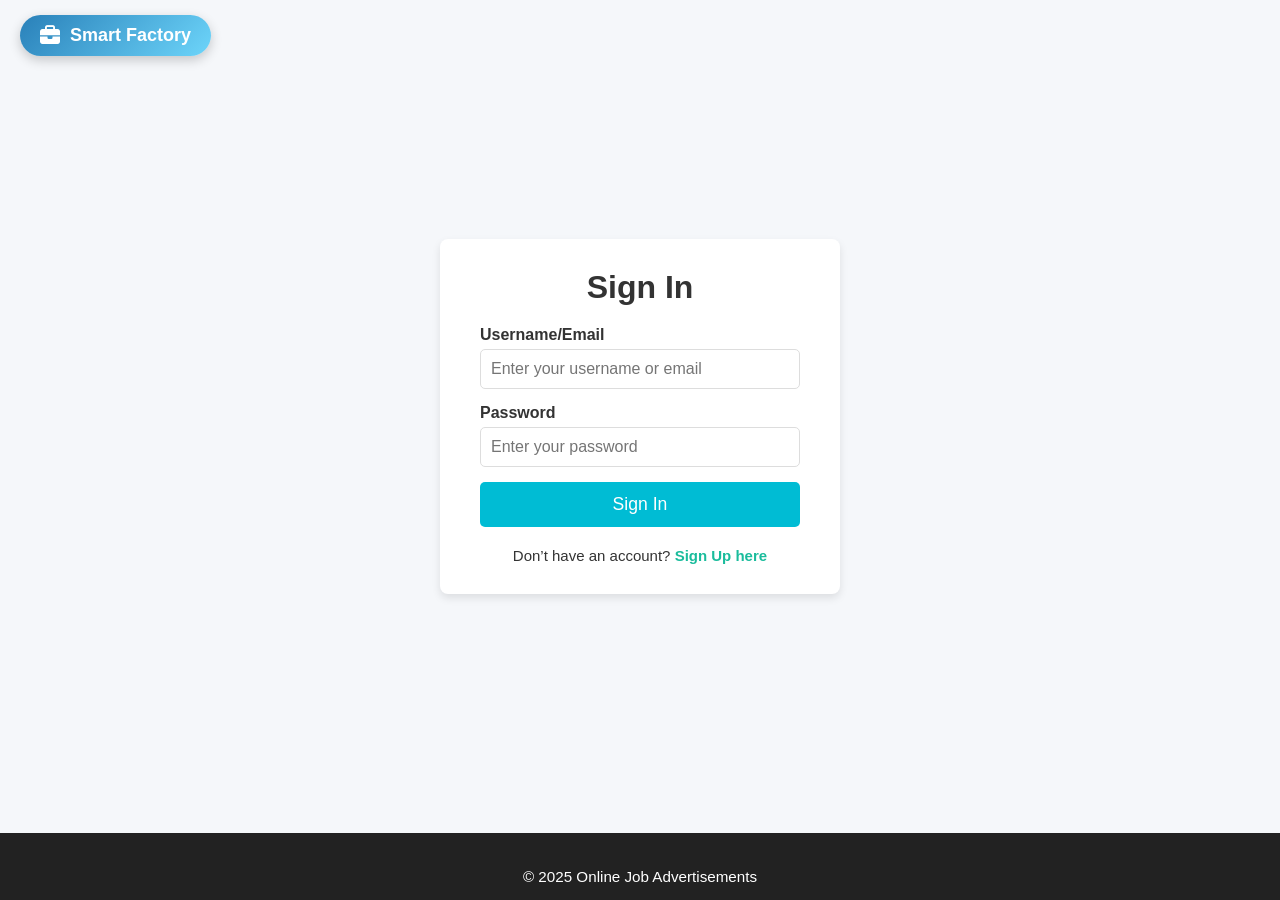
<file: index.html>
<!DOCTYPE html>
<html lang="en">
<head>
    <meta charset="UTF-8">
    <meta name="viewport" content="width=device-width, initial-scale=1.0">
    <title>Online Job Advertisements</title>
    <link rel="stylesheet" href="index.css">
    <link rel="stylesheet" href="https://cdnjs.cloudflare.com/ajax/libs/font-awesome/6.5.0/css/all.min.css">
    <link rel="stylesheet" href="https://cdnjs.cloudflare.com/ajax/libs/font-awesome/6.5.0/css/all.min.css">
    <link rel="stylesheet" href="https://cdnjs.cloudflare.com/ajax/libs/font-awesome/6.5.0/css/all.min.css">


</head>
<body>
   
    <div class="company-brand">
        <h2>Smart Factory</h2>
      </div>
      <!-- Sidebar -->
      <button onclick="toggleSidebar()" class="sidebar-toggle"><i class="fas fa-bars"></i></button>
    
<div class="sidebar" id="sidebar">
    <div class="sidebar-brand">
      <i class="fas fa-briefcase"></i> Smart Factory
    </div>
    <ul class="sidebar-menu">
      <li><a href="index.html"><i class="fas fa-home"></i> Home</a></li>
      <li><a href="jobs.html"><i class="fas fa-list"></i> Job Listings</a></li>
      <li><a href="about.html"><i class="fas fa-info-circle"></i> About</a></li>
      <li><a href="wallet.html"><i class="fas fa-wallet"></i> Wallet</a></li>
      <li><a href="login.html"><i class="fas fa-sign-in-alt"></i> Login</a></li>
    </ul>
  </div>
 
  
  

     
  
    <!-- Header Section -->
    <header>
        <nav>
            <ul>
                <li><a href="index.html">Home</a></li>
                <li><a href="jobs.html">Job Listings</a></li>
                <li><a href="about.html">About</a></li>
                <li><a href="wallet.html">Wallet</a></li>
                <li><a href="login.html">Login</a></li>
            </ul>
        </nav>
    </header>

    <!-- Main Content Section -->
    <main>
        <section class="hero">
            <h1>Welcome to Online Job Opportunities</h1>
            <br>
            <br>
            <p>Your gateway to flexible and rewarding online jobs.</p>
            <br>
            <br>
            <p>Explore various job categories and earn from home</p>
        </section>

        <section class="featured-jobs">
            <h2>Featured Job Categories</h2>
            <div class="job-category">
                <h3>Data Annotation</h3>
                <p>Apply your data labeling skills to help train AI models.</p>
                <a href="jobs.html">Explore Data Annotation Jobs</a>
            </div>
            <div class="job-category">
                <h3>Data Entry</h3>
                <p>Enter data into various systems and platforms.</p>
                <a href="jobs.html">Explore Data Entry Jobs</a>
            </div>
            <div class="job-category">
                <h3>Academic Writing</h3>
                <p>Write research papers, essays, and more for clients.</p>
                <a href="jobs.html">Explore Academic Writing Jobs</a>
            </div>
            <div class="job-category">
                <h3>Data Transcription</h3>
                <p>Convert audio and video recordings into text.</p>
                <a href="jobs.html">Explore Data Transcription Jobs</a>
            </div>
        </section>
    </main>
    <br>
    <br>
    
    <button onclick="goBack()" class="back-btn">Back</button>


    <!-- Footer Section -->
    <footer>
        <p>&copy; 2025 Online Job Advertisements</p>
    </footer>
    <script src="index.js"></script>
    <script>
        // Redirect to login if not authenticated
        if (sessionStorage.getItem('loggedIn') !== 'true') {
          window.location.href = 'login.html';
        }
      </script>

</body>
</html>
</file>
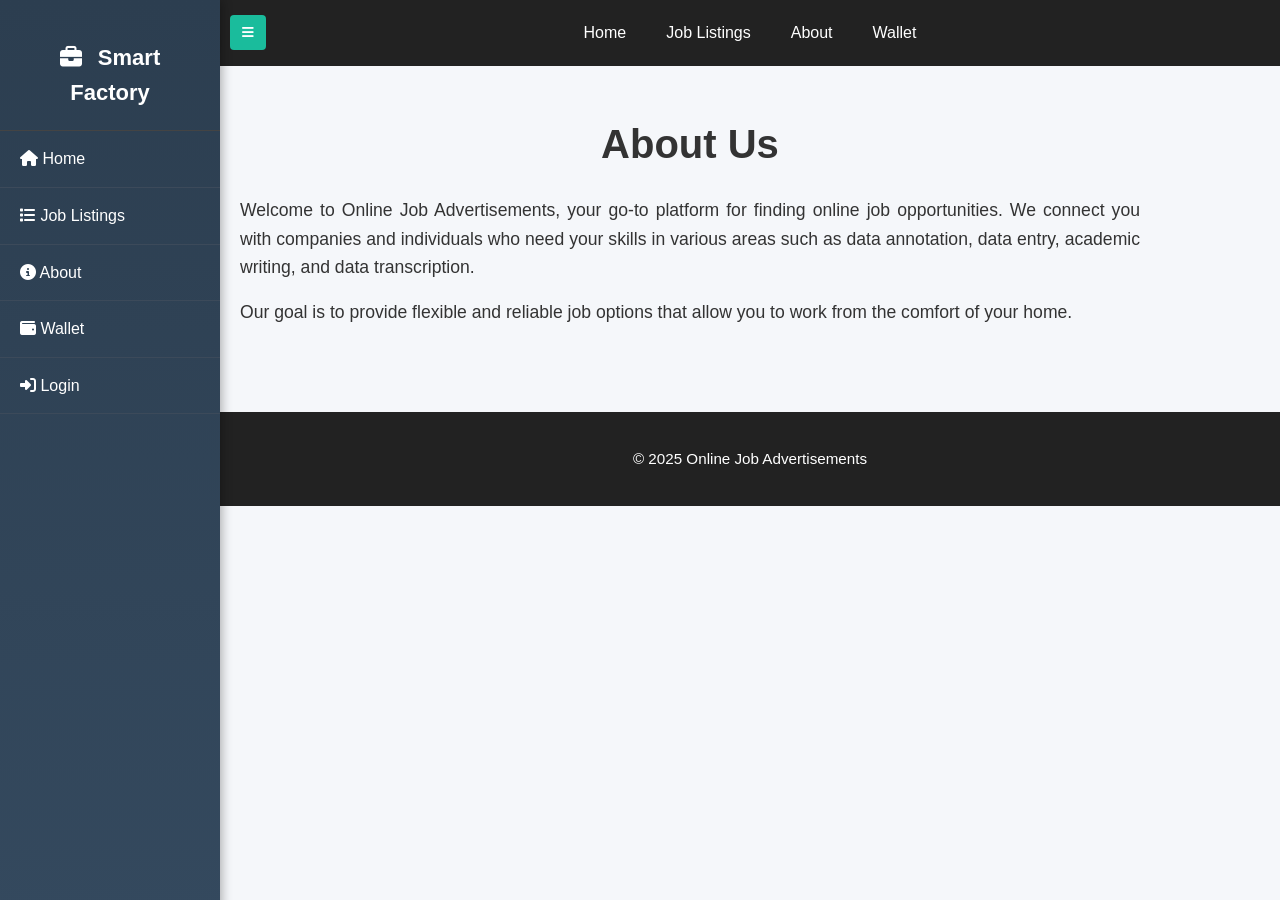
<file: about.html>
<!DOCTYPE html>
<html lang="en">
<head>
    <meta charset="UTF-8">
    <meta name="viewport" content="width=device-width, initial-scale=1.0">
    <title>About Us</title>
    <link rel="stylesheet" href="about.css">
    <link rel="stylesheet" href="https://cdnjs.cloudflare.com/ajax/libs/font-awesome/6.5.0/css/all.min.css">

</head>
<body>
    <a href="index.html" class="company-brand">
        <i class="fas fa-briefcase"></i> Smart Factory
    </a>
    <!-- Sidebar -->
    <button onclick="toggleSidebar()" class="sidebar-toggle"><i class="fas fa-bars"></i></button>

<div class="sidebar" id="sidebar">
    <div class="sidebar-brand">
      <i class="fas fa-briefcase"></i> Smart Factory
    </div>
    <ul class="sidebar-menu">
      <li><a href="index.html"><i class="fas fa-home"></i> Home</a></li>
      <li><a href="jobs.html"><i class="fas fa-list"></i> Job Listings</a></li>
      <li><a href="about.html"><i class="fas fa-info-circle"></i> About</a></li>
      <li><a href="wallet.html"><i class="fas fa-wallet"></i> Wallet</a></li>
      <li><a href="login.html"><i class="fas fa-sign-in-alt"></i> Login</a></li>
    </ul>
  </div>
  
    <!-- Header Section -->
    <header>
        <nav>
            <ul>
                <li><a href="index.html">Home</a></li>
                <li><a href="jobs.html">Job Listings</a></li>
                <li><a href="about.html">About</a></li>
                <li><a href="wallet.html">Wallet</a></li>
            </ul>
        </nav>
    </header>

    <!-- Main Content Section -->
    <main>
        <h1>About Us</h1>
        <p>Welcome to Online Job Advertisements, your go-to platform for finding online job opportunities. We connect you with 
            companies and individuals who need your skills in various areas such as data annotation, data entry, academic writing, and data transcription.</p>
        <p>Our goal is to provide flexible and reliable job options that allow you to work from the comfort of your home.</p>
    </main>
   
    

    
    


    <!-- Footer Section -->
    <footer>
        <p>&copy; 2025 Online Job Advertisements</p>
    </footer>
    <script src="about.js"></script>

</body>
</html>
</file>
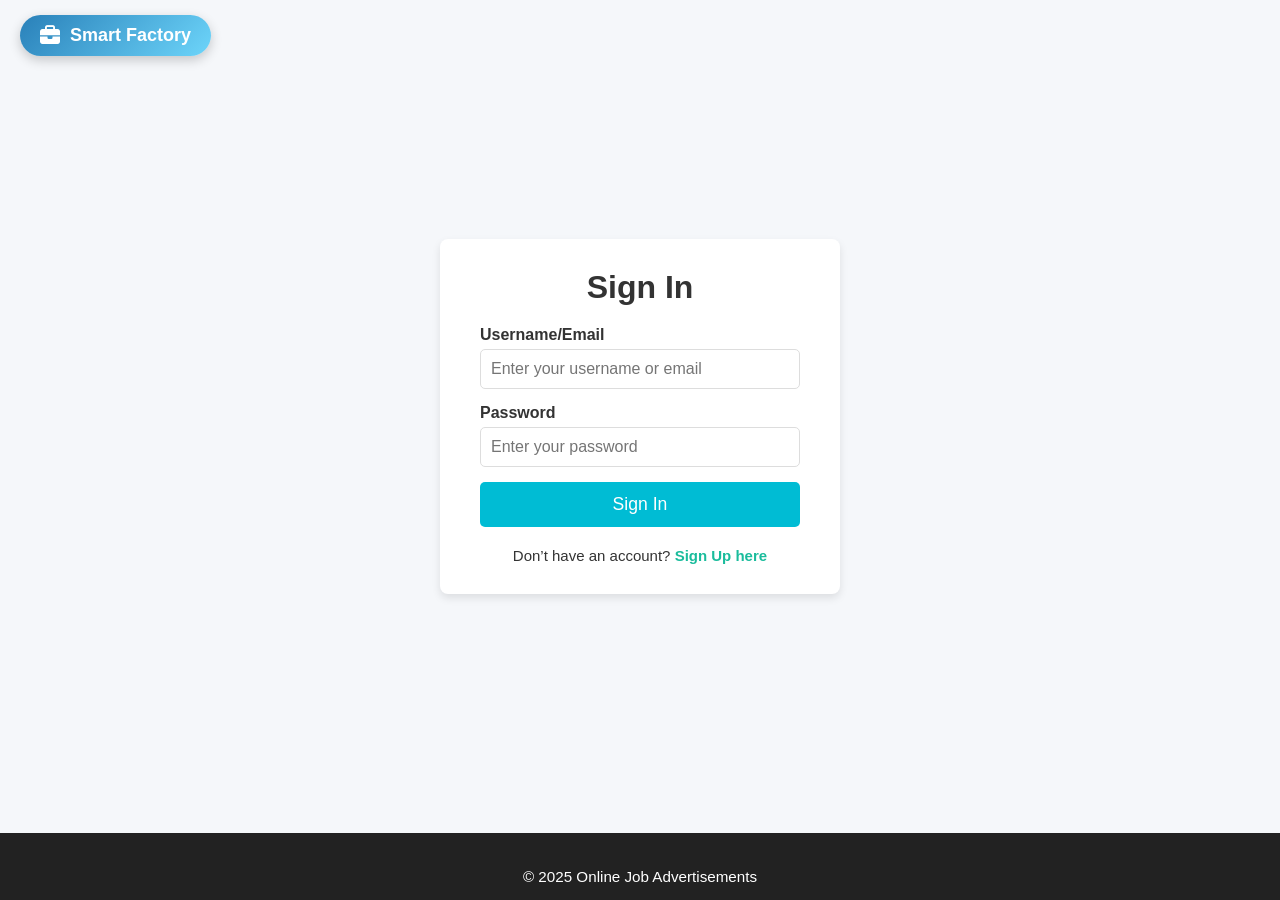
<file: jobs.html>
<!DOCTYPE html>
<html lang="en">
<head>
    <meta charset="UTF-8">
    <meta name="viewport" content="width=device-width, initial-scale=1.0">
    <title>Job Listings</title>
    <link rel="stylesheet" href="jobs.css">
    <link rel="stylesheet" href="https://cdnjs.cloudflare.com/ajax/libs/font-awesome/6.5.0/css/all.min.css">
    <link href="https://fonts.googleapis.com/css2?family=Poppins:ital,wght@1,400&display=swap" rel="stylesheet">


</head>
<body>
    
 <!-- Sidebar -->
      <button onclick="toggleSidebar()" class="sidebar-toggle"><i class="fas fa-bars"></i></button>
      <div class="sidebar-container">
        <!-- Sidebar Toggle Button -->
        
<div class="sidebar" id="sidebar">
    <div class="sidebar-brand">
      <i class="fas fa-briefcase"></i> Smart Factory
    </div>
    <ul class="sidebar-menu">
      <li><a href="index.html"><i class="fas fa-home"></i> Home</a></li>
      <li><a href="jobs.html"><i class="fas fa-list"></i> Job Listings</a></li>
      <li><a href="about.html"><i class="fas fa-info-circle"></i> About</a></li>
      <li><a href="wallet.html"><i class="fas fa-wallet"></i> Wallet</a></li>
      <li><a href="login.html"><i class="fas fa-sign-in-alt"></i> Login</a></li>
    </ul>
  </div>
  

      

    <!-- Header Section -->
    <header>
        <nav>
            <ul>
                <li><a href="index.html">Home</a></li>
                <li><a href="jobs.html">Job Listings</a></li>
                <li><a href="about.html">About</a></li>
                <li><a href="wallet.html">Wallet</a></li>
            </ul>
        </nav>
    </header>

    <!-- Main Content Section -->
    <main>
        <h1>Available Jobs</h1>

        <!-- Job Item 1 -->
        <div class="job-item">
            <h3>Data Annotation</h3>
            <p>Assist in labeling data for AI models. Ideal for individuals with strong attention to detail.</p>
            <a href="apply.html">Apply for this job</a>
        </div>

        <!-- Job Item 2 -->
        <div class="job-item">
            <h3>Data Entry</h3>
            <p>Work from home and input data into systems. Great for people with fast typing skills.</p>
            <a href="apply.html">Apply for this job</a>
        </div>

        <!-- Job Item 3 -->
        <div class="job-item">
            <h3>Academic Writing</h3>
            <p>Write essays, research papers, and more. Perfect for those with strong writing skills.</p>
            <a href="apply.html">Apply for this job</a>
        </div>

        <!-- Job Item 4 -->
        <div class="job-item">
            <h3>Data Transcription</h3>
            <p>Convert audio and video files into text. Ideal for people with good listening and typing skills.</p>
            <a href="apply.html">Apply for this job</a>
        </div>
    </main>

    <!-- Footer Section -->
    <footer>
        <p>&copy; 2025 Online Job Advertisements</p>
    </footer>
    <script src="jobs.js"></script>
    <script>
        // Redirect to login if not authenticated
        if (sessionStorage.getItem('loggedIn') !== 'true') {
          window.location.href = 'login.html';
        }
    </script>

</body>
</html>
</file>
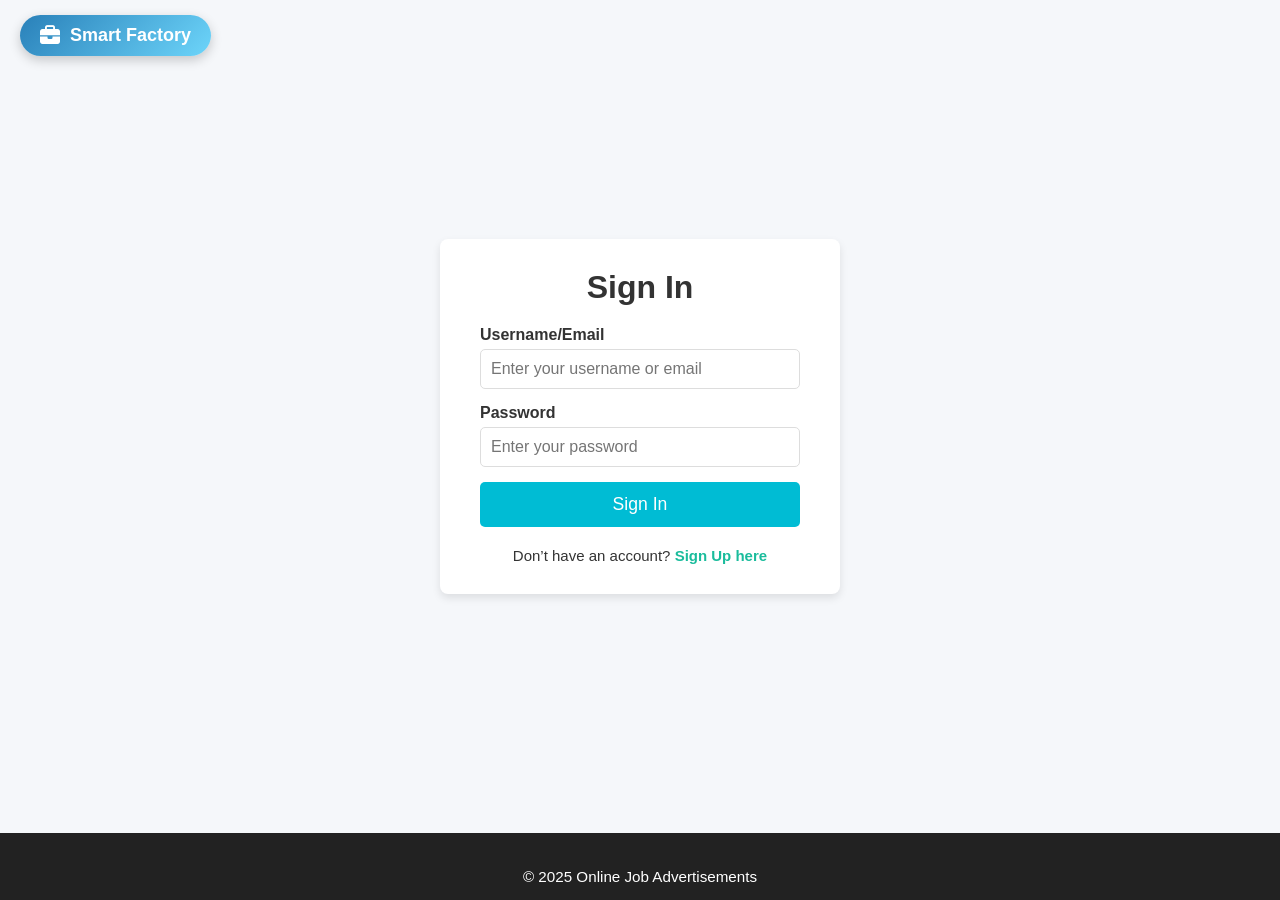
<file: login.html>
<!DOCTYPE html>
<html lang="en">
<head>
    <meta charset="UTF-8">
    <meta name="viewport" content="width=device-width, initial-scale=1.0">
    <title>Sign In</title>
    <link rel="stylesheet" href="login.css">
    <link rel="stylesheet" href="https://cdnjs.cloudflare.com/ajax/libs/font-awesome/6.5.0/css/all.min.css">

</head>
<body>
    <a href="index.html" class="company-brand">
        <i class="fas fa-briefcase"></i> Smart Factory
      </a>

    <!-- Main Content Section -->
    <main>
        <section class="login-section">
            <h2>Sign In</h2>
            <form id="login-form" method="POST" action="javascript:void(0)">
                <div class="form-group">
                    <label for="username">Username/Email</label>
                    <input type="text" id="username" name="username" placeholder="Enter your username or email" required>
                </div>
                <div class="form-group">
                    <label for="password">Password</label>
                    <input type="password" id="password" name="password" placeholder="Enter your password" required>
                </div>
                <button type="submit" onclick="login()">Sign In</button>
            </form>
            <p class="signup-link">
                Don’t have an account? <a href="signup.html"><strong>Sign Up here</strong></a>
              </p>
              
            
        </section>
    </main>

    <footer>
        <p>&copy; 2025 Online Job Advertisements</p>
    </footer>

    <script src="login.js"></script>
</body>
</html>
</file>
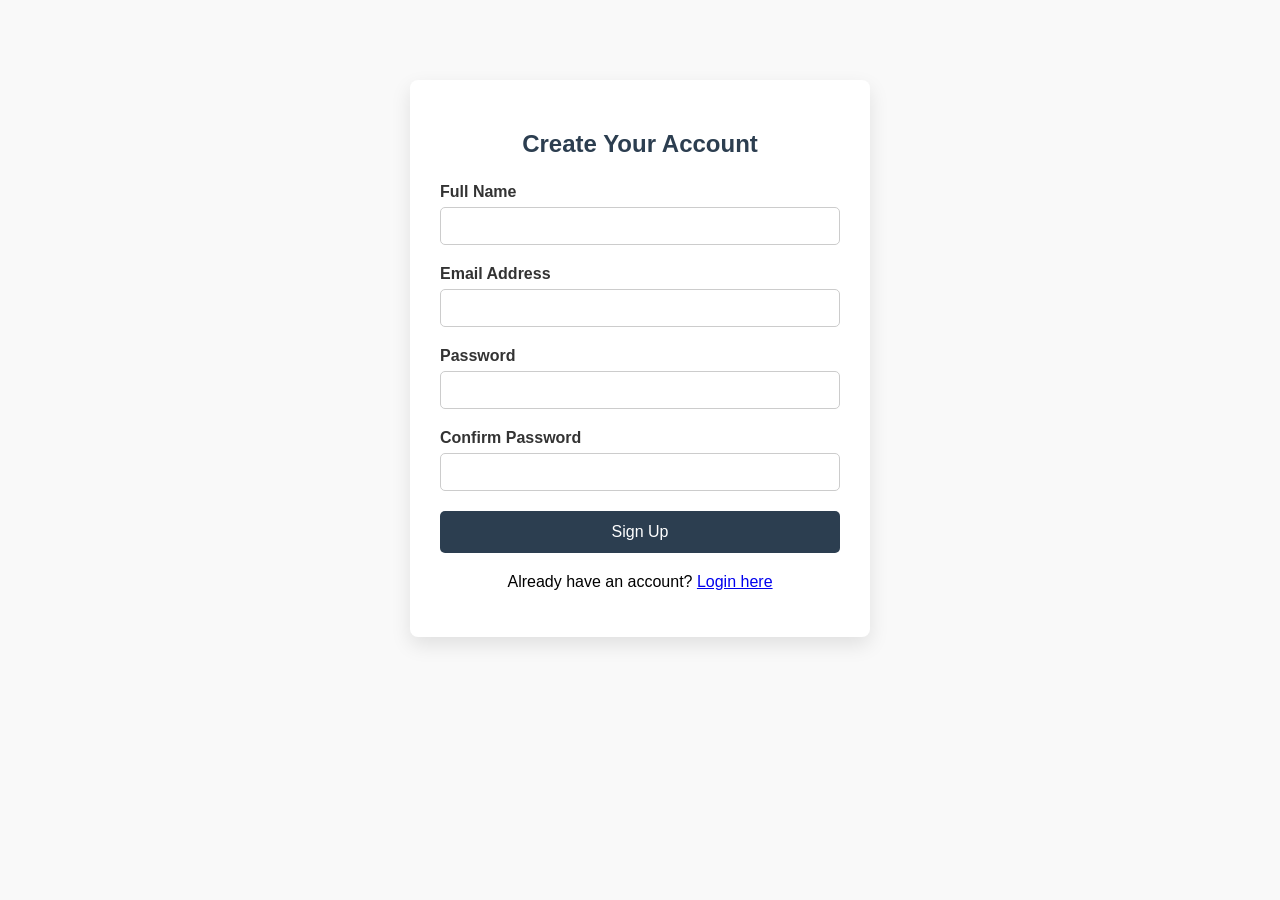
<file: signup.html>
<!DOCTYPE html>
<html lang="en">
<head>
  <meta charset="UTF-8">
  <meta name="viewport" content="width=device-width, initial-scale=1">
  <title>Sign Up</title>
  <link rel="stylesheet" href="signup.css">
</head>
<body>
  <div class="signup-container">
    <h2>Create Your Account</h2>
    <form id="signup-form" onsubmit="return validateSignup()">
      <div class="form-group">
        <label for="fullname">Full Name</label>
        <input type="text" id="fullname" name="fullname" required>
      </div>

      <div class="form-group">
        <label for="email">Email Address</label>
        <input type="email" id="email" name="email" required>
      </div>

      <div class="form-group">
        <label for="new-password">Password</label>
        <input type="password" id="new-password" name="password" required>
      </div>

      <div class="form-group">
        <label for="confirm-password">Confirm Password</label>
        <input type="password" id="confirm-password" required>
      </div>

      <button type="submit">Sign Up</button>
    </form>

    <p class="login-link">Already have an account? <a href="login.html">Login here</a></p>
  </div>

  <script src="signup.js"></script>
</body>
</html>
</file>
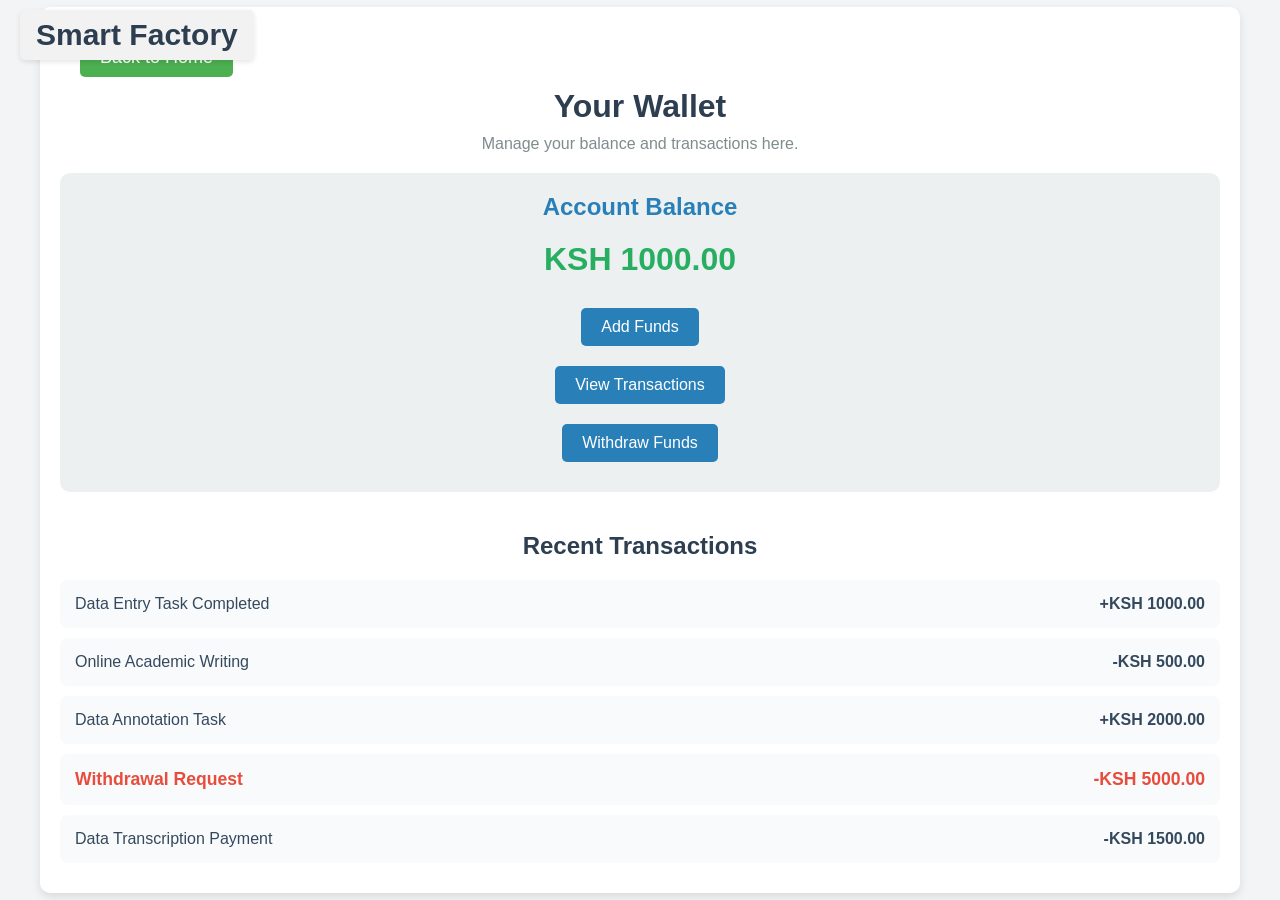
<file: wallet.html>
<!DOCTYPE html>
<html lang="en">
<head>
  <meta charset="UTF-8">
  <meta name="viewport" content="width=device-width, initial-scale=1.0">
  <title>Wallet Page</title>
  <link rel="stylesheet" href="wallet.css">
</head>
<body>
  <div class="wallet-container">
    <div class="back-btn-container">
        <a href="index.html" class="back-btn">Back to Home</a>
      </div>
      <div class="company-brand">
        <h2>Smart Factory</h2>
      </div>
      
      
    <div class="wallet-header">
      <h1>Your Wallet</h1>
      <p>Manage your balance and transactions here.</p>
    </div>
    
    <div class="wallet-card">
      <h2>Account Balance</h2>
      <div class="balance-amount">
        <p>KSH <span id="balance">1000.00</span></p> 
      </div>
      <button id="add-funds" disabled title="Only admin can add funds">Add Funds</button>

     
      <br>
      <button id="view-transactions">View Transactions</button>
      <br>
      <button id="withdraw-funds">Withdraw Funds</button>
    </div>

    <div class="transactions">
      <h2>Recent Transactions</h2>
      <div class="transaction">
        <p>Data Entry Task Completed</p>
        <p class="transaction-amount">+KSH 1000.00</p> 
      </div>
      <div class="transaction">
        <p>Online Academic Writing</p>
        <p class="transaction-amount">-KSH 500.00</p>
      </div>
      <div class="transaction">
        <p>Data Annotation Task</p>
        <p class="transaction-amount">+KSH 2000.00</p> 
      </div>

      <div class="withdrawal">
        <p>Withdrawal Request</p>
        <p class="transaction-amount">-KSH 5000.00</p> 
      </div>
      <div class="transaction">
        <p>Data Transcription Payment</p>
        <p class="transaction-amount">-KSH 1500.00</p> 
      </div>
    </div>
  </div>

  <script src="wallet.js"></script>
</body>
</html>
</file>
<file: index.css>
/* General Reset */
* {
    margin: 0;
    padding: 0;
    box-sizing: border-box;
  }
  
  body {
    font-family: 'Segoe UI', Tahoma, Geneva, Verdana, sans-serif;
    background: #f9f9f9;
    color: #333;
    line-height: 1.6;
  }
  
  header {
    background-color: #222;
    color: #fff;
    padding: 15px 0;
  }
  
  nav ul {
    display: flex;
    justify-content: center;
    list-style: none;
  }
  
  nav ul li {
    margin: 0 20px;
  }
  
  nav ul li a {
    color: #fff;
    text-decoration: none;
    font-weight: bold;
    transition: color 0.3s;
  }
  
  nav ul li a:hover {
    color: #00c896;
  }
  
  .hero {
    padding: 60px 20px;
    text-align: center;
    background: linear-gradient(to right, #00c896, #00a3cc);
    color: white;
  }
  
  .hero h1 {
    font-size: 2.5rem;
    margin-bottom: 10px;
  }
  
  .featured-jobs {
    padding: 40px 20px;
    max-width: 1000px;
    margin: auto;
  }
  
  .featured-jobs h2 {
    text-align: center;
    margin-bottom: 30px;
    color: #00a3cc;
  }
  
  .job-category {
    background: #fff;
    border: 1px solid #ddd;
    padding: 20px;
    margin-bottom: 20px;
    border-radius: 8px;
    box-shadow: 0 0 10px rgba(0, 0, 0, 0.03);
    transition: transform 0.2s;
  }
  
  .job-category:hover {
    transform: translateY(-5px);
  }
  
  .job-category h3 {
    margin-bottom: 10px;
    color: #00a3cc;
  }
  
  .job-category a {
    display: inline-block;
    margin-top: 10px;
    text-decoration: none;
    background-color: #00a3cc;
    color: white;
    padding: 10px 15px;
    border-radius: 4px;
    transition: background-color 0.3s;
  }
  
  .job-category a:hover {
    background-color: #007a99;
  }
  
  .back-btn {
    margin: 30px auto;
    display: block;
    padding: 10px 20px;
    background-color: #555;
    color: white;
    border: none;
    border-radius: 5px;
    font-size: 16px;
    cursor: pointer;
  }
  
  .back-btn:hover {
    background-color: #333;
  }
  
  footer {
    background-color: #222;
    color: white;
    text-align: center;
    padding: 15px;
    margin-top: 40px;
  }
  .company-brand {
    position: absolute;
    top: 10px;
    left: 20px;
    font-size: 20px;
    font-weight: bold;
    color: #2c3e50;
    font-family: 'Segoe UI', Tahoma, Geneva, Verdana, sans-serif;
    background-color: #f2f2f2;
    padding: 8px 16px;
    border-radius: 5px;
    box-shadow: 0 2px 5px rgba(0,0,0,0.1);
  }
  .company-brand {
    position: absolute;
    top: 15px;
    left: 20px;
    font-size: 18px;
    font-weight: 600;
    color: #ffffff;
    background: linear-gradient(135deg, #2980b9, #6dd5fa);
    padding: 10px 20px;
    border-radius: 30px;
    text-decoration: none;
    font-family: 'Segoe UI', Tahoma, Geneva, Verdana, sans-serif;
    box-shadow: 0 4px 12px rgba(0, 0, 0, 0.2);
    display: inline-flex;
    align-items: center;
    gap: 10px;
    transition: all 0.3s ease-in-out;
    z-index: 1000;
  }
  
  .company-brand i {
    font-size: 20px;
  }
  
  .company-brand:hover {
    transform: scale(1.05);
    box-shadow: 0 6px 20px rgba(0, 0, 0, 0.25);
    background: linear-gradient(135deg, #2575fc, #6a11cb);
    cursor: pointer;
  }
  /* Sidebar base styling */
.sidebar {
  position: fixed;
  top: 0;
  left: -260px; /* Hidden by default */
  width: 260px;
  height: 100vh;
  background-color: #1a1a2e;
  color: #ffffff;
  padding-top: 60px;
  transition: left 0.3s ease;
  z-index: 1000;
  box-shadow: 2px 0 5px rgba(0, 0, 0, 0.2);
}

/* Show sidebar */
.sidebar.active {
  left: 0;
}

/* Sidebar toggle button */
.sidebar-toggle {
  position: fixed;
  top: 20px;
  left: 20px;
  background-color: #16213e;
  color: #fff;
  border: none;
  font-size: 20px;
  padding: 10px 12px;
  border-radius: 5px;
  cursor: pointer;
  z-index: 1100;
}

.sidebar-toggle:hover {
  background-color: #0f3460;
}

/* Brand section */
.sidebar-brand {
  font-size: 22px;
  font-weight: bold;
  padding: 10px 20px;
  border-bottom: 1px solid #444;
}

.sidebar-brand i {
  margin-right: 10px;
  color: #00adb5;
}

/* Menu list */
.sidebar-menu {
  list-style: none;
  padding: 0;
  margin: 0;
}

.sidebar-menu li {/* Sidebar Styles */
  body {
    margin: 0;
    font-family: 'Segoe UI', Tahoma, Geneva, Verdana, sans-serif;
  }
  
  #sidebar {
    width: 250px;
    height: 100vh;
    background-color: #2c3e50;
    color: white;
    padding: 20px;
    position: fixed;
    overflow-y: auto;
  }
  
  .sidebar-menu {
    list-style-type: none;
    padding: 0;
  }
  
  .sidebar-menu li {
    padding: 12px 10px;
    cursor: pointer;
    display: flex;
    align-items: center;
    gap: 10px;
    transition: background 0.3s;
  }
  
  .sidebar-menu li:hover {
    background-color: #34495e;
  }
  
  .dropdown-toggle {
    display: flex;
    align-items: center;
    justify-content: space-between;
    cursor: pointer;
    width: 100%;
  }
  
  .dropdown-menu {
    display: none;
    background-color: #34495e;
    padding-left: 20px;
    margin-top: 5px;
  }
  
  .dropdown-menu li {
    padding: 10px 0;
    font-size: 14px;
  }
  
  i {
    min-width: 20px;
  }
  
  margin: 0;
}

.sidebar-menu li a {
  display: block;
  padding: 12px 20px;
  color: #ccc;
  text-decoration: none;
  transition: background 0.3s, color 0.3s;
}

.sidebar-menu li a i {
  margin-right: 12px;
}

.sidebar-menu li a:hover {
  background-color: #0f3460;
  color: #fff;
}
.sidebar-menu li.active a {
  background-color: #00adb5;
  color: #fff;
}
  
  /* Sidebar Styles */
body {
  margin: 0;
  font-family: 'Segoe UI', Tahoma, Geneva, Verdana, sans-serif;
}

#sidebar {
  width: 250px;
  height: 100vh;
  background-color: #2c3e50;
  color: white;
  padding: 20px;
  position: fixed;
  overflow-y: auto;
}

.sidebar-menu {
  list-style-type: none;
  padding: 0;
}

.sidebar-menu li {
  padding: 12px 10px;
  cursor: pointer;
  display: flex;
  align-items: center;
  gap: 10px;
  transition: background 0.3s;
}

.sidebar-menu li:hover {
  background-color: #34495e;
}

.dropdown-toggle {
  display: flex;
  align-items: center;
  justify-content: space-between;
  cursor: pointer;
  width: 100%;
}

.dropdown-menu {
  display: none;
  background-color: #34495e;
  padding-left: 20px;
  margin-top: 5px;
}

.dropdown-menu li {
  padding: 10px 0;
  font-size: 14px;
}

i {
  min-width: 20px;
}
</file>
<file: about.css>
/* Reset some default styles */
body {
    margin: 0;
    font-family: 'Segoe UI', Tahoma, Geneva, Verdana, sans-serif;
    line-height: 1.6;
    background-color: #f5f7fa;
    color: #333;
  }
  
  /* Header & Navigation */
  header {
    background-color: #222;
    padding: 15px 0;
  }
  
  nav ul {
    display: flex;
    justify-content: center;
    list-style: none;
    margin: 0;
    padding: 0;
  }
  
  nav ul li {
    margin: 0 20px;
  }
  
  nav ul li a {
    color: #fff;
    text-decoration: none;
    font-weight: 500;
    transition: color 0.3s;
  }
  
  nav ul li a:hover {
    color: #00bcd4;
  }
  
  /* Main Content */
  main {
    padding: 40px 20px;
    max-width: 900px;
    margin: auto;
  }
  
  main h1 {
    text-align: center;
    font-size: 2.5rem;
    margin-bottom: 20px;
  }
  
  main p {
    font-size: 1.1rem;
    margin-bottom: 15px;
    text-align: justify;
  }
  
  /* Back and Forward Buttons */
  .back-btn,
  .forward-btn {
    display: inline-block;
    margin: 10px auto;
    padding: 10px 20px;
    font-size: 1rem;
    color: white;
    background-color: #00bcd4;
    border: none;
    border-radius: 5px;
    text-decoration: none;
    text-align: center;
    transition: background-color 0.3s ease;
  }
  
  .back-btn:hover,
  .forward-btn:hover {
    background-color: #0097a7;
  }
  
  /* Footer */
  footer {
    background-color: #222;
    color: #fff;
    text-align: center;
    padding: 20px;
    margin-top: 50px;
    font-size: 0.95rem;
  }
  .company-brand {
    position: absolute;
    top: 15px;
    left: 20px;
    font-size: 18px;
    font-weight: 600;
    color: #ffffff;
    background: linear-gradient(135deg, #2980b9, #6dd5fa);
    padding: 10px 20px;
    border-radius: 30px;
    text-decoration: none;
    font-family: 'Segoe UI', Tahoma, Geneva, Verdana, sans-serif;
    box-shadow: 0 4px 12px rgba(0, 0, 0, 0.2);
    display: inline-flex;
    align-items: center;
    gap: 10px;
    transition: all 0.3s ease-in-out;
    z-index: 1000;
  }
  
  .company-brand i {
    font-size: 20px;
  }
  
  .company-brand:hover {
    transform: scale(1.05);
    box-shadow: 0 6px 20px rgba(0, 0, 0, 0.25);
    background: linear-gradient(135deg, #2575fc, #6a11cb);
    cursor: pointer;
  }
  /* Sidebar */
.sidebar {
    position: fixed;
    left: 0;
    top: 0;
    width: 220px;
    height: 100%;
    background: linear-gradient(to bottom, #2c3e50, #34495e);
    color: #fff;
    padding-top: 20px;
    box-shadow: 2px 0 10px rgba(0, 0, 0, 0.3);
    z-index: 1000;
  }
  
  .sidebar-brand {
    font-size: 22px;
    font-weight: bold;
    padding: 20px;
    text-align: center;
    border-bottom: 1px solid #444;
  }
  
  .sidebar-brand i {
    margin-right: 10px;
  }
  
  .sidebar-menu {
    list-style: none;
    padding: 0;
    margin: 0;
  }
  
  .sidebar-menu li {
    border-bottom: 1px solid #3c4a5a;
  }
  
  .sidebar-menu li a {
    display: block;
    color: #fff;
    text-decoration: none;
    padding: 15px 20px;
    font-size: 16px;
    transition: background 0.3s;
  }
  
  .sidebar-menu li a:hover {
    background: #1abc9c;
  }
  
  /* Push page content right */
  main, header, footer {
    margin-left: 220px;
    padding: 20px;
  }
  
  /* Responsive Sidebar */
  @media (max-width: 768px) {
    .sidebar {
      width: 100%;
      height: auto;
      position: relative;
    }
  
    main, header, footer {
      margin-left: 0;
    }
  }
  .sidebar-toggle {
    position: fixed;
    top: 15px;
    left: 230px;
    background: #1abc9c;
    color: white;
    border: none;
    padding: 10px 12px;
    border-radius: 4px;
    cursor: pointer;
    z-index: 1001;
  }
  
  @media (max-width: 768px) {
    .sidebar-toggle {
      left: 10px;
    }
  }
</file>
<file: jobs.css>
/* Jobs Page Specific Styling */
main {
    max-width: 900px;
    margin: 40px auto;
    padding: 0 20px;
  }
  
  main h1 {
    text-align: center;
    color: #00a3cc;
    margin-bottom: 30px;
    font-size: 2.2rem;
  }
  
  .job-item {
    background-color: #ffffff;
    border: 1px solid #ddd;
    border-left: 5px solid #00a3cc;
    padding: 20px;
    margin-bottom: 25px;
    border-radius: 8px;
    box-shadow: 0 0 10px rgba(0, 0, 0, 0.03);
    transition: box-shadow 0.3s ease, transform 0.3s ease;
  }
  
  .job-item:hover {
    box-shadow: 0 4px 20px rgba(0, 0, 0, 0.08);
    transform: translateY(-3px);
  }
  
  .job-item h3 {
    color: #00a3cc;
    margin-bottom: 10px;
  }
  
  .job-item p {
    color: #555;
  }
  
  .job-item a {
    display: inline-block;
    margin-top: 15px;
    text-decoration: none;
    background-color: #00a3cc;
    color: white;
    padding: 10px 15px;
    border-radius: 5px;
    transition: background-color 0.3s;
  }
  
  .job-item a:hover {
    background-color: #007a99;
  }
  /* Header & Navigation Styling */
header {
    background-color: #00a3cc;
    padding: 15px 0;
    box-shadow: 0 4px 10px rgba(0, 0, 0, 0.1);
  }
  
  nav {
    max-width: 1100px;
    margin: 0 auto;
    padding: 0 20px;
  }
  
  nav ul {
    list-style: none;
    display: flex;
    justify-content: space-around;
    align-items: center;
    padding: 0;
    margin: 0;
  }
  
  nav ul li {
    margin: 0 10px;
  }
  
  nav ul li a {
    color: #ffffff;
    text-decoration: none;
    font-weight: 600;
    font-size: 1.1rem;
    padding: 10px 15px;
    transition: background-color 0.3s, color 0.3s;
    border-radius: 5px;
  }
  
  nav ul li a:hover {
    background-color: #ffffff;
    color: #00a3cc;
  }
  /* Footer Styling */
footer {
    background-color: #222;
    color: #fff;
    text-align: center;
    padding: 25px 15px;
    margin-top: 50px;
    font-size: 0.95rem;
    box-shadow: 0 -2px 8px rgba(0, 0, 0, 0.1);
  }
  
  footer p {
    margin: 0;
    letter-spacing: 0.5px;

  }
  .company-brand {
    position: absolute;
    top: 15px;
    left: 20px;
    font-size: 18px;
    font-weight: 600;
    color: #ffffff;
    background: linear-gradient(135deg, #2980b9, #6dd5fa);
    padding: 10px 20px;
    border-radius: 30px;
    text-decoration: none;
    font-family: 'Segoe UI', Tahoma, Geneva, Verdana, sans-serif;
    box-shadow: 0 4px 12px rgba(0, 0, 0, 0.2);
    display: inline-flex;
    align-items: center;
    gap: 10px;
    transition: all 0.3s ease-in-out;
    z-index: 1000;
  }
  
  .company-brand i {
    font-size: 20px;
  }
  
  .company-brand:hover {
    transform: scale(1.05);
    box-shadow: 0 6px 20px rgba(0, 0, 0, 0.25);
    background: linear-gradient(135deg, #2575fc, #6a11cb);
    cursor: pointer;
  }
  .sidebar-toggle {
    position: fixed;
    top: 15px;
    left: 230px;
    background: #1abc9c;
    color: white;
    border: none;
    padding: 10px 12px;
    border-radius: 4px;
    cursor: pointer;
    z-index: 1001;
  }
  
  @media (max-width: 768px) {
    .sidebar-toggle {
      left: 10px;
    }
  }
/* Sidebar */
.sidebar {
    position: fixed;
    left: 0;
    top: 0;
    width: 220px;
    height: 100%;
    background: linear-gradient(to bottom, #2c3e50, #34495e);
    color: #fff;
    padding-top: 20px;
    box-shadow: 2px 0 10px rgba(0, 0, 0, 0.3);
    z-index: 1000;
  }
  
  .sidebar-brand {
    font-size: 22px;
    font-weight: bold;
    padding: 20px;
    text-align: center;
    border-bottom: 1px solid #444;
  }
  
  .sidebar-brand i {
    margin-right: 10px;
  }
  
  .sidebar-menu {
    list-style: none;
    padding: 0;
    margin: 0;
  }
  
  .sidebar-menu li {
    border-bottom: 1px solid #3c4a5a;
  }
  
  .sidebar-menu li a {
    display: block;
    color: #fff;
    text-decoration: none;
    padding: 15px 20px;
    font-size: 16px;
    transition: background 0.3s;
  }
  
  .sidebar-menu li a:hover {
    background: #1abc9c;
  }
  
  /* Push page content right */
  main, header, footer {
    margin-left: 220px;
    padding: 20px;
  }
  
  /* Responsive Sidebar */
  @media (max-width: 768px) {
    .sidebar {
      width: 100%;
      height: auto;
      position: relative;
    }
  
    main, header, footer {
      margin-left: 0;
    }
  }
    /* Sidebar styles */
.sidebar-container {
    position: relative;
  }
  
  .sidebar {
    position: fixed;
    top: 0;
    left: -250px;  /* Initially hide the sidebar */
    width: 250px;
    height: 100%;
    background-color: #2c3e50;
    color: white;
    padding-top: 60px;
    transition: 0.3s ease-in-out;
  }
  
  .sidebar.active {
    left: 0;  /* Show the sidebar */
  }
  
  .sidebar-brand {
    text-align: center;
    font-size: 24px;
    font-weight: bold;
    margin-bottom: 20px;
  }
  
  .sidebar-menu {
    list-style: none;
    padding: 0;
  }
  
  .sidebar-menu li {
    padding: 15px;
    text-align: left;
  }
  
  .sidebar-menu li a {
    color: white;
    text-decoration: none;
  }
  
  .sidebar-menu li a:hover {
    background-color: #34495e;
  }
  
  .sidebar-toggle {
    position: absolute;
    top: 20px;
    left: 20px;
    background-color: transparent;
    border: none;
    color: #2c3e50;
    font-size: 30px;
    cursor: pointer;
    z-index: 10;
  }
  
  body {
    font-family: 'Segoe UI', Tahoma, Geneva, Verdana, sans-serif;
    margin: 0;
  }
  .sidebar-container {
    position: relative;
  }
  
  /* Sidebar Styling */
  .sidebar {
    position: fixed;
    top: 0;
    left: -250px;
    width: 250px;
    height: 100%;
    background-color: #2c3e50;
    color: white;
    padding-top: 60px;
    transition: 0.3s ease-in-out;
    z-index: 1000;
  }
  
  /* Show Sidebar */
  .sidebar.active {
    left: 0;
  }
  
  /* Toggle Button Styling */
  .sidebar-toggle {
    position: fixed; /* Fixed so it stays in view */
    top: 20px;
    left: 20px;
    background-color: #ffffff;
    border: none;
    font-size: 24px;
    cursor: pointer;
    z-index: 1100; /* Higher than sidebar */
    padding: 10px;
    border-radius: 5px;
    box-shadow: 0 2px 6px rgba(0,0,0,0.2);
    color: #2c3e50;
  }
  .job-category:hover {
    transform: scale(1.02);
    transition: transform 0.3s ease;
    box-shadow: 0 4px 8px rgba(0,0,0,0.2);
}
.italic-heading {
  font-family: 'Poppins', sans-serif;
  font-style: italic;
}
</file>
<file: login.css>
/* Reset default margin and padding */
* {
    margin: 0;
    padding: 0;
    box-sizing: border-box;
  }
  
  /* Body and overall page setup */
  body {
    font-family: 'Segoe UI', Tahoma, Geneva, Verdana, sans-serif;
    background-color: #f5f7fa;
    color: #333;
    height: 100vh;
    display: flex;
    flex-direction: column;
    justify-content: space-between;
    align-items: center;
  }
  
  /* Main section - Centered Login Form */
  main {
    display: flex;
    justify-content: center;
    align-items: center;
    flex-grow: 1;
    width: 100%;
  }
  
  .login-section {
    background-color: #fff;
    padding: 30px 40px;
    border-radius: 8px;
    box-shadow: 0 4px 8px rgba(0, 0, 0, 0.1);
    width: 100%;
    max-width: 400px;
  }
  
  .login-section h2 {
    text-align: center;
    margin-bottom: 20px;
    font-size: 2rem;
    color: #333;
  }
  
  .form-group {
    margin-bottom: 15px;
  }
  
  label {
    font-weight: bold;
    font-size: 1rem;
    color: #333;
    margin-bottom: 5px;
    display: block;
  }
  
  input[type="text"],
  input[type="password"] {
    width: 100%;
    padding: 10px;
    font-size: 1rem;
    border: 1px solid #ddd;
    border-radius: 5px;
    outline: none;
    transition: border 0.3s ease;
  }
  
  input[type="text"]:focus,
  input[type="password"]:focus {
    border-color: #00bcd4;
  }
  
  button {
    width: 100%;
    padding: 12px;
    font-size: 1.1rem;
    background-color: #00bcd4;
    color: #fff;
    border: none;
    border-radius: 5px;
    cursor: pointer;
    transition: background-color 0.3s;
  }
  
  button:hover {
    background-color: #0097a7;
  }
  
  p {
    text-align: center;
    margin-top: 20px;
  }
  
  p a {
    color: #00bcd4;
    text-decoration: none;
  }
  
  p a:hover {
    text-decoration: underline;
  }
  
  /* Footer section */
  footer {
    background-color: #222;
    color: #fff;
    text-align: center;
    padding: 15px;
    width: 100%;
    margin-top: auto;
    font-size: 0.95rem;
  }
  .company-brand {
    position: absolute;
    top: 15px;
    left: 20px;
    font-size: 18px;
    font-weight: 600;
    color: #ffffff;
    background: linear-gradient(135deg, #2980b9, #6dd5fa);
    padding: 10px 20px;
    border-radius: 30px;
    text-decoration: none;
    font-family: 'Segoe UI', Tahoma, Geneva, Verdana, sans-serif;
    box-shadow: 0 4px 12px rgba(0, 0, 0, 0.2);
    display: inline-flex;
    align-items: center;
    gap: 10px;
    transition: all 0.3s ease-in-out;
    z-index: 1000;
  }
  
  .company-brand i {
    font-size: 20px;
  }
  
  .company-brand:hover {
    transform: scale(1.05);
    box-shadow: 0 6px 20px rgba(0, 0, 0, 0.25);
    background: linear-gradient(135deg, #2575fc, #6a11cb);
    cursor: pointer;
  }
  .signup-link {
    text-align: center;
    margin-top: 20px;
    font-size: 15px;
    color: #333;
  }
  
  .signup-link a {
    color: #1abc9c;
    text-decoration: none;
  }
  
  .signup-link a:hover {
    text-decoration: underline;
  }
</file>
<file: signup.css>
/* signup.css */
body {
    margin: 0;
    font-family: 'Segoe UI', sans-serif;
    background: #f9f9f9;
  }
  
  .signup-container {
    max-width: 400px;
    margin: 80px auto;
    padding: 30px;
    background: white;
    border-radius: 8px;
    box-shadow: 0 8px 20px rgba(0, 0, 0, 0.1);
  }
  
  .signup-container h2 {
    text-align: center;
    margin-bottom: 25px;
    color: #2c3e50;
  }
  
  .form-group {
    margin-bottom: 20px;
  }
  
  label {
    display: block;
    margin-bottom: 6px;
    font-weight: 600;
    color: #333;
  }
  
  input[type="text"],
  input[type="email"],
  input[type="password"] {
    width: 100%;
    padding: 10px;
    border-radius: 5px;
    border: 1px solid #ccc;
    font-size: 14px;
    box-sizing: border-box;
  }
  
  button {
    width: 100%;
    padding: 12px;
    background-color: #2c3e50;
    color: white;
    border: none;
    border-radius: 5px;
    font-size: 16px;
    cursor: pointer;
  }
  
  button:hover {
    background-color: #1a252f;
  }
  
  .login-link {
    text-align: center;
    margin-top: 20px;
  }
</file>
<file: wallet.css>
/* General Styles */
* {
    margin: 0;
    padding: 0;
    box-sizing: border-box;
    font-family: 'Arial', sans-serif;
  }
  
  body {
    background-color: #f3f4f6;
    font-size: 16px;
    color: #333;
    display: flex;
    justify-content: center;
    align-items: center;
    height: 100vh;
    flex-direction: column;
  }
  
  /* Wallet Container */
  .wallet-container {
    width: 100%;
    max-width: 1200px;
    padding: 20px;
    background-color: #fff;
    border-radius: 10px;
    box-shadow: 0 4px 10px rgba(0, 0, 0, 0.1);
    text-align: center;
    transition: all 0.3s ease;
  }
  
  .wallet-header h1 {
    font-size: 2rem;
    color: #2c3e50;
  }
  
  .wallet-header p {
    color: #7f8c8d;
    margin-top: 10px;
    font-size: 1rem;
  }
  
  /* Wallet Card */
  .wallet-card {
    background-color: #ecf0f1;
    padding: 20px;
    border-radius: 10px;
    margin-top: 20px;
    transition: all 0.3s ease;
  }
  
  .wallet-card h2 {
    font-size: 1.5rem;
    color: #2980b9;
    margin-bottom: 20px;
  }
  
  .wallet-card .balance-amount p {
    font-size: 2rem;
    font-weight: bold;
    color: #27ae60;
    margin-bottom: 20px;
  }
  
  button {
    padding: 10px 20px;
    font-size: 1rem;
    background-color: #2980b9;
    color: white;
    border: none;
    border-radius: 5px;
    cursor: pointer;
    transition: background-color 0.3s ease, transform 0.2s ease;
    margin: 10px;
  }
  
  button:hover {
    background-color: #3498db;
    transform: scale(1.05);
  }
  
  /* Transactions Section */
  .transactions {
    margin-top: 40px;
  }
  
  .transactions h2 {
    font-size: 1.5rem;
    color: #2c3e50;
    margin-bottom: 20px;
  }
  
  .transaction, .withdrawal {
    background-color: #f9fafb;
    padding: 15px;
    border-radius: 8px;
    margin-bottom: 10px;
    display: flex;
    justify-content: space-between;
    align-items: center;
    transition: background-color 0.3s ease;
  }
  
  .transaction-amount {
    font-weight: bold;
    color: #e74c3c;
  }
  
  .transaction:hover, .withdrawal:hover {
    background-color: #ecf0f1;
  }
  
  .transaction p {
    font-size: 1rem;
    color: #34495e;
  }
  
  .transaction-amount {
    font-size: 1.2rem;
  }
  
  /* Styles for the Withdrawal Section */
  .withdrawal p {
    font-size: 1.1rem;
    color: #e74c3c;
    margin: 0;
    font-weight: bold;
  }
  .back-btn-container {
    margin: 20px;
    text-align: left;
  }
  
  .back-btn {
    text-decoration: none;
    font-size: 18px;
    color: #fff;
    background-color: #4CAF50;
    padding: 10px 20px;
    border-radius: 5px;
    transition: background-color 0.3s ease;
  }
  
  .back-btn:hover {
    background-color: #45a049;
  }
  .company-brand {
    position: absolute;
    top: 10px;
    left: 20px;
    font-size: 20px;
    font-weight: bold;
    color: #2c3e50;
    font-family: 'Segoe UI', Tahoma, Geneva, Verdana, sans-serif;
    background-color: #f2f2f2;
    padding: 8px 16px;
    border-radius: 5px;
    box-shadow: 0 2px 5px rgba(0,0,0,0.1);
  }
</file>
